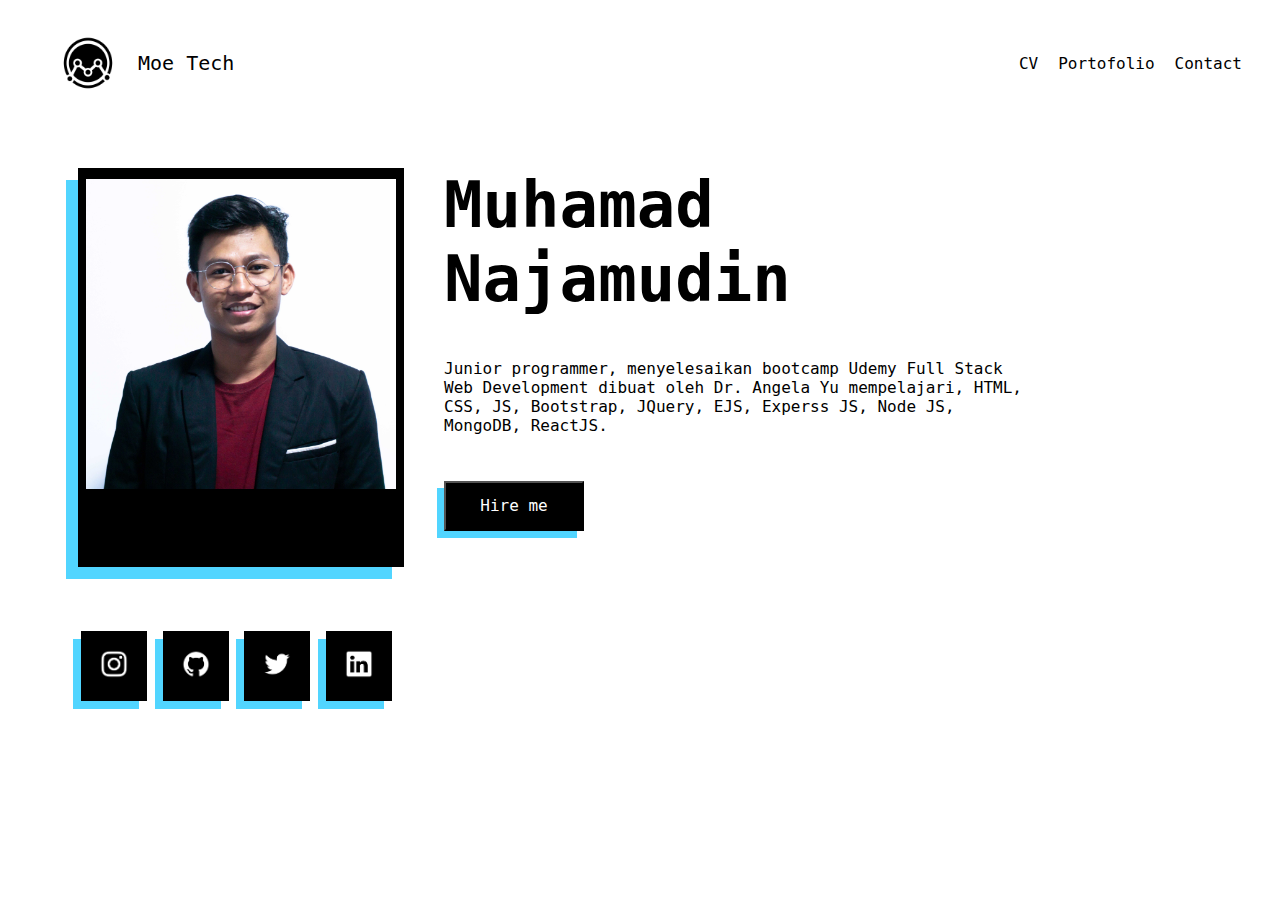
<file: index.html>
<!DOCTYPE html>
<html lang="en">
<head>
    <meta charset="UTF-8">
    <meta http-equiv="X-UA-Compatible" content="IE=edge">
    <meta name="viewport" content="width=device-width, initial-scale=1.0">

    <!-- CSS -->
    <link rel="stylesheet" href="css/styles.css">

    <!-- font google -->
    <link href="https://fonts.googleapis.com/css2?family=PT+Mono&family=Roboto+Mono:wght@200;300;700&display=swap" rel="stylesheet">

    <title>Moe Tech</title>
    <link rel="icon" type="image/x-icon" href="img/moe-tech.ico">
</head>
<body>
   <nav>
    <div class="logo">
       <a href=""><img src="img/moe-tech.png" alt="logo">Moe Tech</a> 
    </div>
    <div class="toggle">
        <a href="#"></a>
    </div>
    <ul class="menu">
        <li><a href="cv.html">CV</a></li>
        <li><a href="#">Portofolio</a></li>
        <li><a href="contact.html">Contact</a></li>
    </ul>
   </nav>

    <div class="container-1">
        
            <!-- <div class="box-pp">
                <img src="img/moe.jpg" alt="" width="300px" class="pp">
            </div> -->

            <!-- <div class="title-p"> -->
                <img src="img/moe.jpg" alt="" width="300px" class="pp">
                <h1>Muhamad Najamudin</h1>
                <p>Junior programmer, menyelesaikan bootcamp Udemy
                    Full Stack Web Development dibuat oleh Dr. Angela Yu mempelajari,
                    HTML, CSS, JS, Bootstrap, JQuery, EJS, Experss JS, Node JS, MongoDB, ReactJS.
                </p>
                <button><a href="mailto:m.najamudin@gmail.com">Hire me</a> </button>
            <!-- </div> -->
            <div class="container-logo">
                <div class="card-logo">
                    <a href="https://www.instagram.com/mnajamudin28/" target="_blank">
                        <img src="img/instagram.png" alt="" class="logo-sosmed">
                    </a>
                </div>
                <div class="card-logo">
                    <a href="https://github.com/mnajamudin28" target="_blank">
                        <img src="img/github.png" alt="" class="logo-sosmed">
                    </a>
                </div>
                <div class="card-logo">
                    <a href="https://twitter.com/mnajamudin28" target="_blank">
                        <img src="img/twitter.png" alt="" class="logo-sosmed">
                    </a>
                </div>
                <div class="card-logo">
                    <a href="https://www.linkedin.com/in/muhamad-najamudin-4463351b4/" target="_blank">
                        <img src="img/linkedin.png" alt="" class="logo-sosmed">
                    </a>
                </div>
            </div>
    </div>
   
   


</html>
</file>
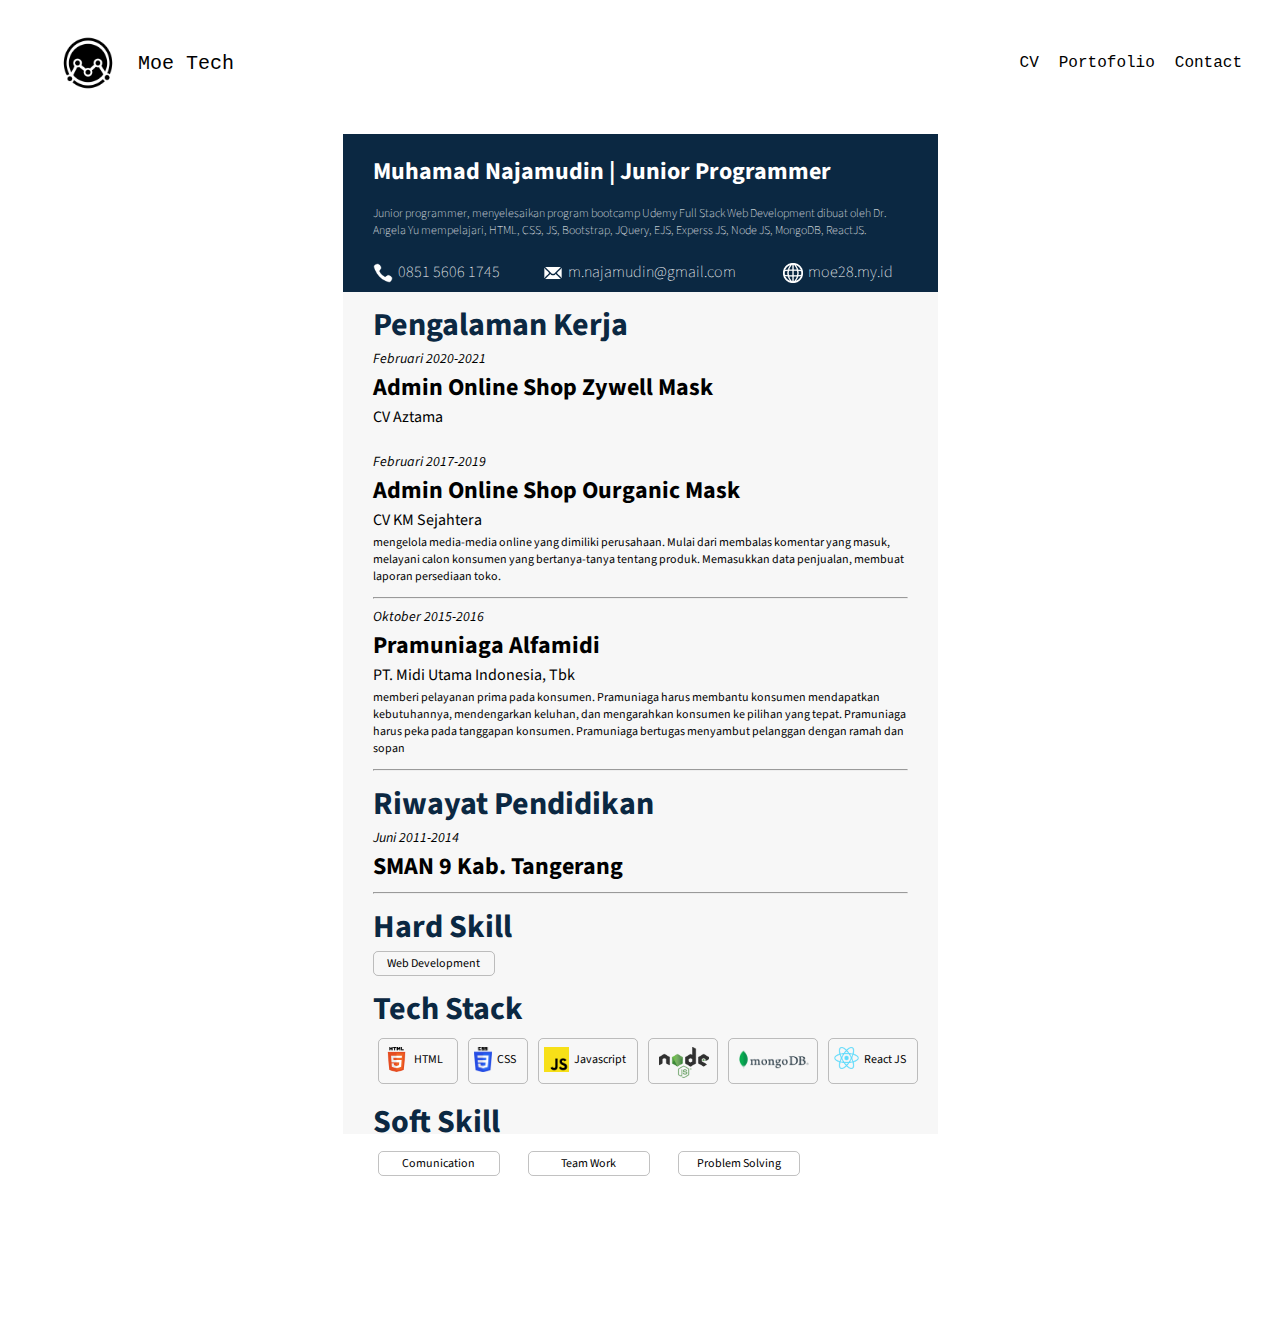
<file: cv.html>
<!DOCTYPE html>
<html lang="en">
<head>
    <meta charset="UTF-8">
    <meta http-equiv="X-UA-Compatible" content="IE=edge">
    <meta name="viewport" content="width=device-width, initial-scale=1.0">
    
    <!-- css -->
    <link rel="stylesheet" href="css/styles.css">

    <!-- google font -->
    <link href="https://fonts.googleapis.com/css2?family=PT+Mono&family=Source+Sans+Pro:wght@300;400;600&display=swap" rel="stylesheet">
    
    
    <title> CV Moe</title>
    <link rel="icon" type="image/x-icon" href="img/moe-tech.ico">
</head>
<body>
    <nav>
        <div class="logo">
            <a href="index.html"><img src="img/moe-tech.png" alt="logo">Moe Tech</a>
        </div>
        <div class="toggle">
            <a href="#"></a>
        </div>
        <ul class="menu">
            <li><a href="cv.html">CV</a></li>
            <li><a href="#">Portofolio</a></li>
            <li><a href="contact.html">Contact</a></li>
        </ul>
    </nav>

    <div class="body-cv">
        <div class="head-cv">
            <h1>Muhamad Najamudin | Junior Programmer</h1>
            <p>Junior programmer, menyelesaikan program bootcamp Udemy
            Full Stack Web Development dibuat oleh Dr. Angela Yu mempelajari,
            HTML, CSS, JS, Bootstrap, JQuery, EJS, Experss JS, Node JS, MongoDB, ReactJS.</p>
            <div class="contact-cv">
                <div class="contact-cv-item"><a href="https://api.whatsapp.com/send?phone=6285156051745&text=Saya%20tertarik%20mengajak%20anda%20bergabung." target="_blank"><img src="img/phone.png" alt="">0851 5606 1745</a></div>
                <div class="contact-cv-item"><a href="mailto:m.najamudin@gmail.com"><img src="img/mail.png" alt="m">m.najamudin@gmail.com</a></div>
                <div class="contact-cv-item"><a href="https://moe28.my.id" target="_blank"><img src="img/web.png" alt="">moe28.my.id</a></div>
            </div>
        </div>

        <div class="content-cv">
            <h1>Pengalaman Kerja</h1>
            <div class="position">
                <p class="tgl">Februari 2020-2021</p>
                <h2>Admin Online Shop Zywell Mask</h2>
                <p class="cv">CV Aztama</p>
            </div>
            <br>
            <div class="position">
                <p class="tgl">Februari 2017-2019</p>
                <h2>Admin Online Shop Ourganic Mask</h2>
                <p class="cv">CV KM Sejahtera</p>
                <p class="jobdesk">mengelola media-media online yang dimiliki perusahaan. Mulai dari membalas komentar yang
                    masuk, melayani calon
                    konsumen
                    yang bertanya-tanya tentang produk. Memasukkan data penjualan, membuat laporan persediaan toko.
                </p>
            </div>
            <hr>
            <div class="position">
                <p class="tgl">Oktober 2015-2016</p>
                <h2>Pramuniaga Alfamidi</h2>
                <p class="cv">PT. Midi Utama Indonesia, Tbk</p>
                <p class="jobdesk">memberi pelayanan prima pada konsumen. Pramuniaga harus membantu konsumen mendapatkan
                kebutuhannya, mendengarkan keluhan, dan mengarahkan konsumen ke pilihan yang tepat. Pramuniaga harus peka pada tanggapan
                konsumen. Pramuniaga bertugas menyambut pelanggan dengan ramah dan sopan
                </p>
            </div>
            <hr>
            <h1>Riwayat Pendidikan</h1>
            <div class="position">
                <p class="tgl">Juni 2011-2014</p>
                <h2>SMAN 9 Kab. Tangerang</h2>
            </div>
            <hr>
            <h1>Hard Skill</h1>
            <div class="box-web-dev">Web Development</div>
            <h1>Tech Stack</h1>
            <div class="box-tech-stack">
                <div class="tech-stack"> <img class="logo-in-box" src="img/HTML.png" width="25px" alt=""> <p>HTML</p> </div>
                <div class="tech-stack"> <img class="logo-in-box" src="img/CSS.png" width="18px" alt=""><p>CSS</p> </div>
                <div class="tech-stack"> <img class="logo-in-box" src="img/JS.png" width="25px" alt=""><p>Javascript</p> </div>
                <div class="tech-stack"> <img class="logo2-in-box" src="img/nodeJS.png" width="50px" alt=""></div>
                <div class="tech-stack"> <img class="logo2-in-box mongoDB" src="img/MongoDB.png" width="70px" alt=""></div>
                <div class="tech-stack"> <img class="logo-in-box" src="img/ReactJS.png" width="25px" alt=""><P>React JS</P> </div>
            </div>
            <h1>Soft Skill</h1>
            <div class="box-soft-skill">
                <div class="soft-skill">Comunication</div>
                <div class="soft-skill">Team Work</div>
                <div class="soft-skill">Problem Solving</div>
            </div>



        </div>
    </div>
</body>
</html>
</file>
<file: css/styles.css>
body{
    font-family: 'PT Mono', monospace;
}

nav{
    padding: 5px 20px;
    display: flex;
    align-items: center;
}

nav a{
    color: black;
}

nav a:hover{
    color: rgb(100, 100, 100);
}

.logo{
    flex: 1;
}

.logo a{
    display: flex;
    align-items: center;
    font-size: 20px;
}

.logo a:hover{
    color: rgb(100, 100, 100);
}

.logo img{
    width: 100px;
    margin-left: 10px;
}
.logo a{
    text-decoration: none !important;
}

.menu{
    display: flex;
    align-items: center;
    list-style: none;   
}

.menu a{
    text-decoration: none !important;
}

.menu li{
    padding: 15px 10px;
    font-size: 16px;
}

.toggle{
    font-size: 30px;
    display: none;
}

.container-1 {
    margin-left: 20px;
    margin-top: 50px;
    width: 1000px;
    height: 550px;
}

.container-1 h1{
    font-size: 64px;
}

.container-1 button{
    margin-top: 30px;
    width: 140px;
    height: 50px;
    background-color: #000000;
    color: white;
    font-family: 'PT Mono', monospace;
    box-shadow: -7px 7px #51D5FF;
    font-size: 16px;
}

.container-1 a{
    color: white;
    text-decoration: none !important;
   
}

.container-1 button:hover{
    background-color: aliceblue;
    color: #000000;
}

.container-1 a:hover {
    color: black;
    text-decoration: none !important;
}

.pp{
    float: left;
    margin-left: 50px;
    margin-right: 40px;
    padding-top: 3px;
    padding-bottom: 70px;
    width: 310px;
    background-color: black;
    border: 8px solid;
    box-shadow: -12px 12px #51D5FF;
}

.container-logo{
    margin-left: 50px;
    margin-top: 100px;
    left: 80px;
}
.card-logo{
    display: inline-block;
    padding: 18px;
    background-color: #000000;
    margin-left: 3px;
    margin-right: 3px;
    box-shadow: -8px 8px #51D5FF;
}
.logo-sosmed{
    width: 30px;
}


/* --------------------------------CV----------------------------------- */

.body-cv{
    height: 1000px ;
    width: 595px;
    margin: auto;
    font-family: 'Source Sans Pro';
    background-color: rgba(244, 244, 244, 0.773);
    margin-bottom: 200px;
}

.head-cv{
    background-color: #0B2842;
    width: 595px;
    height: 158px;
}

.head-cv h1{
    font-size: 24px;
    margin-left: 30px;
    margin-right: 30px;
    padding-top: 20px;
    color: white;
    font-weight:bold;
}

.head-cv p{
    font-size: 12px;
    margin-left: 30px;
    margin-right: 30px; 
    color: white;
    font-weight: lighter;
}

.contact-cv{
    padding-top: 10px;
    margin-left: 30px;
    margin-right: 30px;
    display: grid;
    grid-template-columns: 170px 240px 130px;
}

.contact-cv-item{
    padding-bottom: 5px;
}

.contact-cv-item a{
    color: white;
    font-family: 'Source Sans Pro';
    font-weight: lighter;
    text-decoration: none !important;
}

.contact-cv-item img{
    width: 20px;
    padding-top: 2px;
    padding-right: 5px;
    float: left;
}

.content-cv{
    margin-left: 30px;
    margin-right: 30px; 
}

.content-cv h1{
    margin-top: 10px;
    margin-bottom: 1px;
    font-weight: bold;
    color: #0B2842;
    
}

.tgl{
    margin-bottom: 0px;
    margin-top: 1px;
    font-size: 14px;
    font-style: italic;
}

.position h2{
    margin-top: 1px;
    margin-bottom: 1px;
}
.cv{
    margin-top: 1px;
    margin-bottom: 1px;
}
.jobdesk {
    margin-top: 3px;
    font-size: 12px;
}

.box-web-dev{
    margin-top: 1px;
    border: solid rgba(0, 0, 0, 0.24);
    border-width: 1px;
    border-radius: 5px;
    width: 120px;
    height: 20px;
    text-align: center;
    padding-top: 3px;
    font-size: 12px;
}

.box-tech-stack{
    display: grid;
    grid-template-columns: 90px 70px 110px 80px 100px 100px;
    padding: 5px;
}

.tech-stack{
    border: solid rgba(0, 0, 0, 0.24);
    border-width: 1px;
    border-radius: 5px;
    margin-right: 10px;
    font-size: 12px;
}

.logo-in-box{
    float: left;
    padding-top: 8px;
    padding-left: 5px;
    padding-right: 5px;
}

.logo2-in-box{
    margin-left: 10px;
    margin-top: 8px;
}

.mongoDB{
    padding-top: 3px;
}

.box-soft-skill {
    display: grid;
    grid-template-columns: 150px 150px 200px;
    padding: 5px;
}

.soft-skill {
    border: solid rgba(0, 0, 0, 0.24);
    border-width: 1px;
    border-radius: 5px;
    margin-right: 5px;
    font-size: 12px;
    text-align: center;
    width: 120px;
    height: 20px;
    padding-top: 3px;
}

/* --------------------------------------------------------------------------------------------- */
</file>
